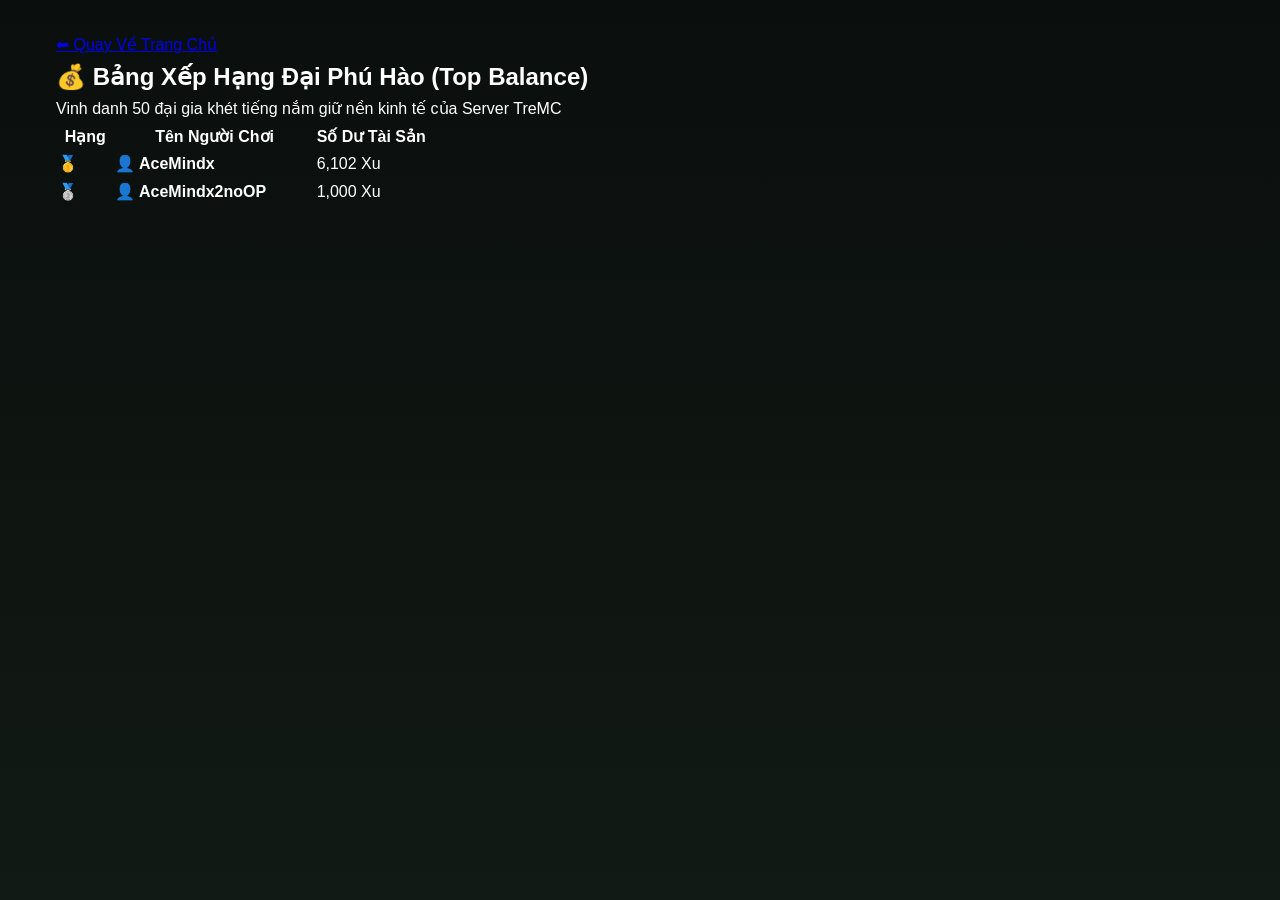
<file: pages/topbal.html>
<!DOCTYPE html>
<html lang="vi">
<head>
    <meta charset="UTF-8">
    <meta name="viewport" content="width=device-width, initial-scale=1.0">
    <title>Top Bal - Đại Phú Hào</title>
    <link rel="stylesheet" href="../css/style.css">
</head>
<body>
    <div class="dashboard-container">
        
        <header class="page-header">
            <a href="../index.html" class="btn-back">⬅ Quay Về Trang Chủ</a>
            <div class="page-title-box">
                <h2>💰 Bảng Xếp Hạng Đại Phú Hào (Top Balance)</h2>
                <p>Vinh danh 50 đại gia khét tiếng nắm giữ nền kinh tế của Server TreMC</p>
            </div>
        </header>

        <main class="table-wrapper">
            <table class="leaderboard-table">
                <thead>
                    <tr>
                        <th style="width: 15%; text-align: center;">Hạng</th>
                        <th style="width: 55%;">Tên Người Chơi</th>
                        <th style="width: 30%; text-align: right;">Số Dư Tài Sản</th>
                    </tr>
                </thead>
                <tbody id="leaderboard-body">
                    </tbody>
            </table>
        </main>
    </div>

    <script src="../js/Data.js"></script>

    <script>
        window.addEventListener('DOMContentLoaded', () => {
            const tbody = document.getElementById('leaderboard-body');
            
            // Kiểm tra lỗi file data
            if (typeof tremcData === 'undefined') {
                console.error("❌ Không tìm thấy biến tremcData từ file ../js/Data.js!");
                if (tbody) {
                    tbody.innerHTML = `<tr><td colspan="3" style="text-align: center; color: #ff5252; padding: 30px; font-weight: bold;">⚠️ Lỗi: Không thể kết nối đến cơ sở dữ liệu!</td></tr>`;
                }
                return;
            }

            const dataList = tremcData.topbal || [];

            // Kiểm tra dữ liệu rỗng
            if (dataList.length === 0) {
                tbody.innerHTML = `<tr><td colspan="3" style="text-align: center; color: #a4f43c; padding: 30px;">Chưa có dữ liệu xếp hạng tuần này.</td></tr>`;
                return;
            }

            // Duyệt data
            dataList.forEach((player, index) => {
                const rank = index + 1;
                let rankBadge = rank;
                let rowClass = "";

                // Gán class đặc biệt cho Top 3 để tạo hiệu ứng CSS riêng
                if (rank === 1) {
                    rankBadge = `🥇`;
                    rowClass = `class="rank-first"`;
                } else if (rank === 2) {
                    rankBadge = `🥈`;
                    rowClass = `class="rank-second"`;
                } else if (rank === 3) {
                    rankBadge = `🥉`;
                    rowClass = `class="rank-third"`;
                }

                const formattedMoney = player.money.toLocaleString() + " Xu";

                const row = document.createElement('tr');
                if (rowClass) row.setAttribute('class', rowClass.replace('class="', '').replace('"', ''));
                
                row.innerHTML = `
                    <td class="rank-col">${rankBadge}</td>
                    <td class="player-col">
                        <span class="player-avatar">👤</span> 
                        <strong>${player.player_name}</strong>
                    </td>
                    <td class="money-col">${formattedMoney}</td>
                `;
                tbody.appendChild(row);
            });
        });
    </script>
</body>
</html>
</file>
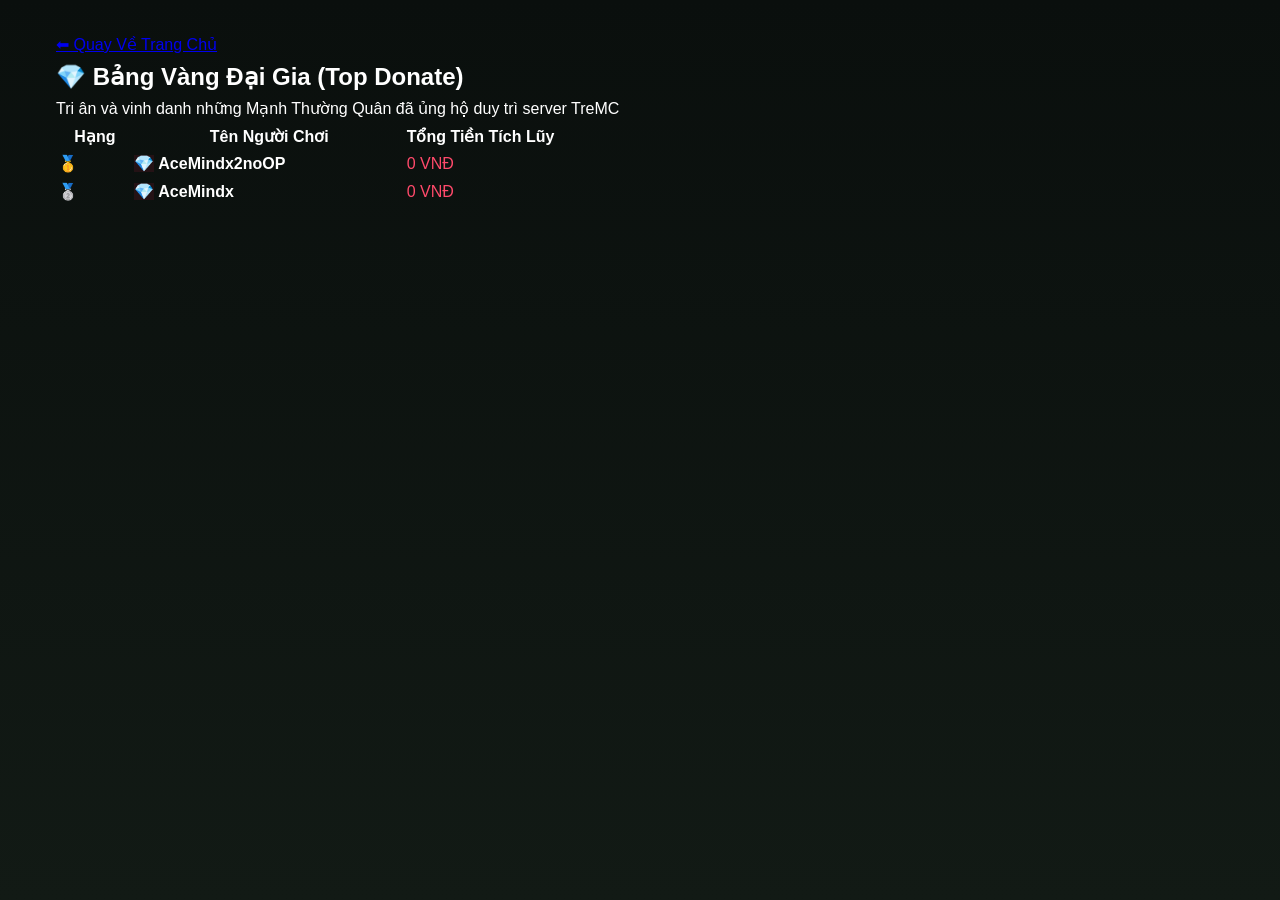
<file: pages/topdonate.html>
<!DOCTYPE html>
<html lang="vi">
<head>
    <meta charset="UTF-8">
    <meta name="viewport" content="width=device-width, initial-scale=1.0">
    <title>Top Nạp Thẻ - Vinh Danh Mạnh Thường Quân</title>
    <link rel="stylesheet" href="../css/style.css">
</head>
<body>
    <div class="dashboard-container">
        
        <header class="page-header">
            <a href="../index.html" class="btn-back">⬅ Quay Về Trang Chủ</a>
            <div class="page-title-box">
                <h2>💎 Bảng Vàng Đại Gia (Top Donate)</h2>
                <p>Tri ân và vinh danh những Mạnh Thường Quân đã ủng hộ duy trì server TreMC</p>
            </div>
        </header>

        <main class="table-wrapper">
            <table class="leaderboard-table">
                <thead>
                    <tr>
                        <th style="width: 15%; text-align: center;">Hạng</th>
                        <th style="width: 55%;">Tên Người Chơi</th>
                        <th style="width: 30%; text-align: right;">Tổng Tiền Tích Lũy</th>
                    </tr>
                </thead>
                <tbody id="leaderboard-body">
                    </tbody>
            </table>
        </main>
    </div>

    <script src="../js/Data.js"></script>

    <script>
        window.addEventListener('DOMContentLoaded', () => {
            const tbody = document.getElementById('leaderboard-body');
            
            // 1. Kiểm tra tính sẵn sàng của tệp cơ sở dữ liệu
            if (typeof tremcData === 'undefined') {
                console.error("❌ Không tìm thấy biến tremcData từ file ../js/Data.js!");
                if (tbody) {
                    tbody.innerHTML = `<tr><td colspan="3" style="text-align: center; color: #ff5252; padding: 30px; font-weight: bold;">⚠️ Lỗi: Không thể kết nối hệ thống dữ liệu nạp!</td></tr>`;
                }
                return;
            }

            // Lấy chính xác mảng dữ liệu nạp thẻ từ file Data.js như cũ của bạn
            const dataList = tremcData.topdonnet || []; 

            // 2. Kiểm tra nếu danh sách trống
            if (dataList.length === 0) {
                tbody.innerHTML = `<tr><td colspan="3" style="text-align: center; color: #a4f43c; padding: 30px;">Chưa có dữ liệu đóng góp trong tháng này.</td></tr>`;
                return;
            }

            // 3. Vòng lặp kết xuất dữ liệu lên bảng
            dataList.forEach((player, index) => {
                const rank = index + 1;
                let rankBadge = rank;
                let rowClass = "";

                // Gán class xếp hạng đặc biệt để nhận hiệu ứng CSS phát sáng
                if (rank === 1) {
                    rankBadge = `🥇`;
                    rowClass = `class="rank-first"`;
                } else if (rank === 2) {
                    rankBadge = `🥈`;
                    rowClass = `class="rank-second"`;
                } else if (rank === 3) {
                    rankBadge = `🥉`;
                    rowClass = `class="rank-third"`;
                }

                // Định dạng hiển thị tiền tệ VNĐ (Ví dụ từ 100000 thành 100,000 VNĐ)
                const formattedDonate = player.donnet.toLocaleString() + " VNĐ";

                const row = document.createElement('tr');
                if (rowClass) row.setAttribute('class', rowClass.replace('class="', '').replace('"', ''));
                
                row.innerHTML = `
                    <td class="rank-col">${rankBadge}</td>
                    <td class="player-col">
                        <span class="player-avatar" style="background: #241215; color: #f43f5e;">💎</span> 
                        <strong>${player.player_name}</strong>
                    </td>
                    <td class="money-col" style="color: #ff4a6b;">${formattedDonate}</td>
                `;
                tbody.appendChild(row);
            });
        });
    </script>
</body>
</html>
</file>
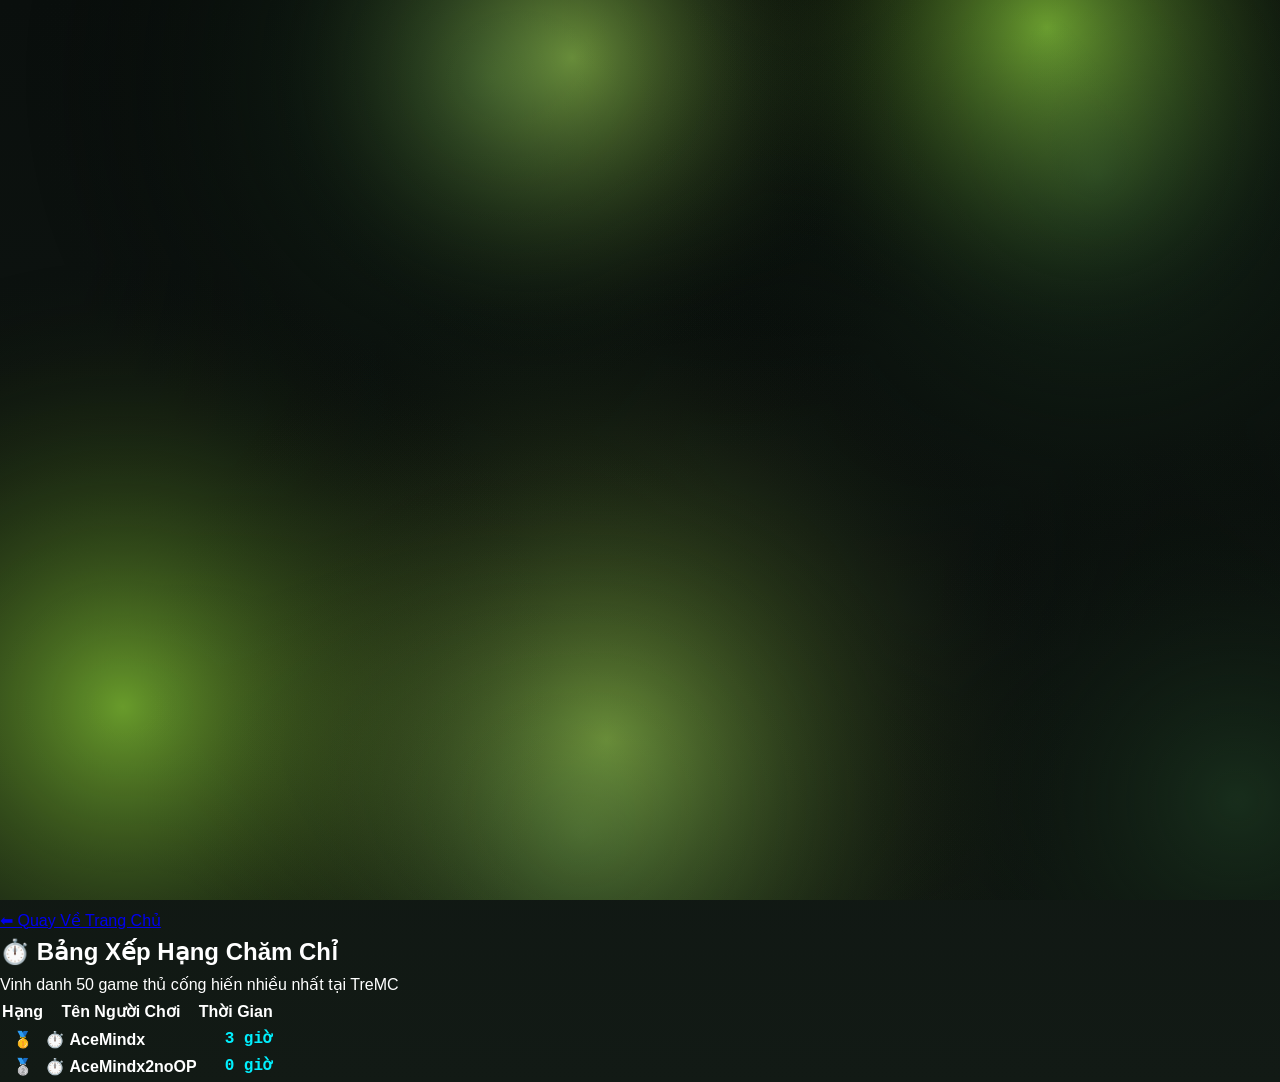
<file: pages/topplaytime.html>
<!DOCTYPE html>
<html lang="vi">
<head>
    <meta charset="UTF-8">
    <meta name="viewport" content="width=device-width, initial-scale=1.0">
    <title>Top Playtime - Dân Cày Chăm Chỉ</title>
    <link rel="stylesheet" href="../css/style.css">
    <link href="https://fonts.googleapis.com/css2?family=Plus+Jakarta+Sans:wght@400;600;800&display=swap" rel="stylesheet">
</head>
<body>
    <!-- Shader Background đồng bộ -->
    <canvas id="shader-canvas"></canvas>
    <div class="shader-overlay"></div>

    <div class="main-wrapper">
        <header class="page-header">
            <a href="../index.html" class="btn-back">⬅ Quay Về Trang Chủ</a>
            <div class="page-title-box">
                <h2>⏱️ Bảng Xếp Hạng Chăm Chỉ</h2>
                <p>Vinh danh 50 game thủ cống hiến nhiều nhất tại TreMC</p>
            </div>
        </header>

        <main class="table-wrapper">
            <table class="leaderboard-table">
                <thead>
                    <tr>
                        <th style="text-align: center;">Hạng</th>
                        <th>Tên Người Chơi</th>
                        <th style="text-align: right;">Thời Gian</th>
                    </tr>
                </thead>
                <tbody id="leaderboard-body"></tbody>
            </table>
        </main>
    </div>

    <script src="../js/shader.js"></script> <!-- Gọi shader -->
    <script src="../js/Data.js"></script>

    <script>
        window.addEventListener('DOMContentLoaded', () => {
            const tbody = document.getElementById('leaderboard-body');
            if (typeof tremcData === 'undefined') {
                tbody.innerHTML = `<tr><td colspan="3" style="text-align: center; color: #ff5252; padding: 30px;">⚠️ Lỗi tải dữ liệu!</td></tr>`;
                return;
            }

            const dataList = tremcData.topplaytime || [];
            if (dataList.length === 0) {
                tbody.innerHTML = `<tr><td colspan="3" style="text-align: center; color: var(--primary); padding: 30px;">Chưa có dữ liệu.</td></tr>`;
                return;
            }

            dataList.forEach((player, index) => {
                const rank = index + 1;
                let rankBadge = rank;
                let rowClass = "";

                if (rank === 1) { rankBadge = `🥇`; rowClass = "rank-first"; }
                else if (rank === 2) { rankBadge = `🥈`; rowClass = "rank-second"; }
                else if (rank === 3) { rankBadge = `🥉`; rowClass = "rank-third"; }

                const row = document.createElement('tr');
                if (rowClass) row.className = rowClass;
                
                row.innerHTML = `
                    <td style="text-align: center; font-weight: 800;">${rankBadge}</td>
                    <td>
                        <span class="player-avatar">⏱️</span> 
                        <strong>${player.player_name}</strong>
                    </td>
                    <td style="text-align: right; color: #00f0ff; font-family: monospace; font-weight: bold;">${player.timePlayer} giờ</td>
                `;
                tbody.appendChild(row);
            });
        });
    </script>
</body>
</html>
</file>
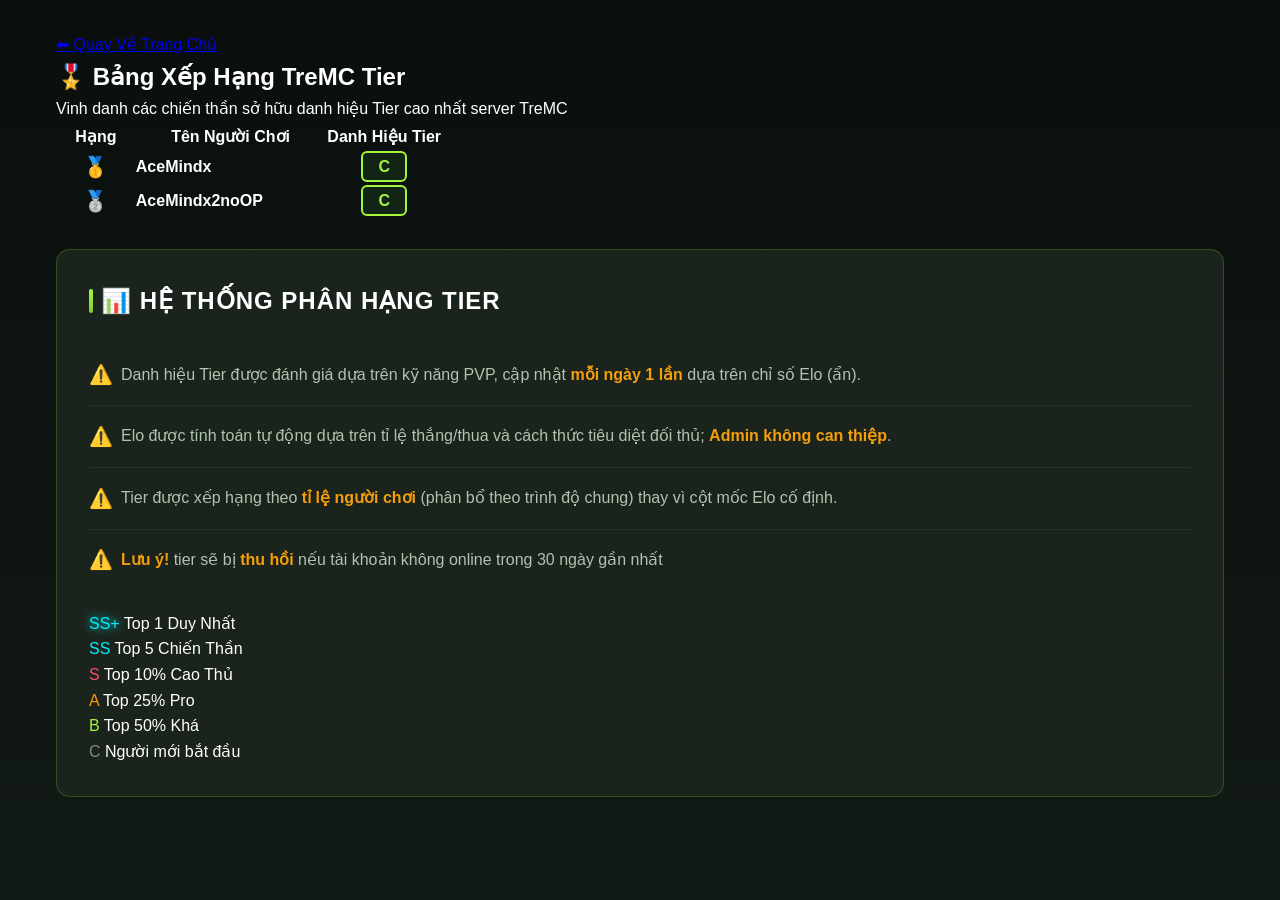
<file: pages/toptier.html>
<!DOCTYPE html>
<html lang="vi">
<head>
    <meta charset="UTF-8">
    <meta name="viewport" content="width=device-width, initial-scale=1.0">
    <title>Top Tier - Cao Thủ Chiến Thần</title>
    <link rel="stylesheet" href="../css/style.css">
</head>
<body>
    <div class="dashboard-container">
        
        <header class="page-header">
            <a href="../index.html" class="btn-back">⬅ Quay Về Trang Chủ</a>
            <div class="page-title-box">
                <h2>🎖️ Bảng Xếp Hạng TreMC Tier</h2>
                <p>Vinh danh các chiến thần sở hữu danh hiệu Tier cao nhất server TreMC</p>
            </div>
        </header>

        <main class="table-wrapper">
            <table class="leaderboard-table">
                <thead>
                    <tr>
                        <th style="width: 20%; text-align: center;">Hạng</th>
                        <th style="width: 50%;">Tên Người Chơi</th>
                        <th style="width: 30%; text-align: center;">Danh Hiệu Tier</th>
                    </tr>
                </thead>
                <tbody id="leaderboard-body">
                </tbody>
            </table>
        </main>

        <section class="content-block" style="margin-top: 30px;">
            <h2 class="section-title">📊 Hệ Thống Phân Hạng Tier</h2>
            
            <ul class="rules-list" style="margin-bottom: 20px;">
                <li>Danh hiệu Tier được đánh giá dựa trên kỹ năng PVP, cập nhật <strong>mỗi ngày 1 lần</strong> dựa trên chỉ số Elo (ẩn).</li>
                <li>Elo được tính toán tự động dựa trên tỉ lệ thắng/thua và cách thức tiêu diệt đối thủ; <strong>Admin không can thiệp</strong>.</li>
                <li>Tier được xếp hạng theo <strong>tỉ lệ người chơi</strong> (phân bổ theo trình độ chung) thay vì cột mốc Elo cố định.</li>
                <li><strong>Lưu ý!</strong> tier sẽ bị <strong>thu hồi</strong> nếu tài khoản không online trong 30 ngày gần nhất</li>
            </ul>

            <div class="tier-guide-grid">
                <div class="tier-item">
                    <span class="tier-tag" style="color: #00f0ff; text-shadow: 0 0 8px #00f0ff;">SS+</span> 
                    <span>Top 1 Duy Nhất</span>
                </div>
                <div class="tier-item">
                    <span class="tier-tag" style="color: #00f0ff;">SS</span> 
                    <span>Top 5 Chiến Thần</span>
                </div>
                <div class="tier-item">
                    <span class="tier-tag" style="color: #ff4a6b;">S</span> 
                    <span>Top 10% Cao Thủ</span>
                </div>
                <div class="tier-item">
                    <span class="tier-tag" style="color: #ff9800;">A</span> 
                    <span>Top 25% Pro</span>
                </div>
                <div class="tier-item">
                    <span class="tier-tag" style="color: #a4f43c;">B</span> 
                    <span>Top 50% Khá</span>
                </div>
                <div class="tier-item">
                    <span class="tier-tag" style="color: #888;">C</span> 
                    <span>Người mới bắt đầu</span>
                </div>
            </div>
        </section>
    </div>

    <script src="../js/Data.js"></script>
    <script>
        window.addEventListener('DOMContentLoaded', () => {
            const tbody = document.getElementById('leaderboard-body');
            const dataList = (typeof tremcData !== 'undefined') ? tremcData.toptier : [];

            if (!dataList || dataList.length === 0) {
                tbody.innerHTML = `<tr><td colspan="3" style="text-align: center; color: #a4f43c; padding: 30px;">Chưa có dữ liệu xếp hạng Tier.</td></tr>`;
                return;
            }

            dataList.forEach((player, index) => {
                const rank = index + 1;
                let rankBadge = rank;
                if (rank === 1) rankBadge = `🥇`;
                else if (rank === 2) rankBadge = `🥈`;
                else if (rank === 3) rankBadge = `🥉`;

                const row = document.createElement('tr');
                row.innerHTML = `
                    <td style="text-align: center; font-size: 20px;">${rankBadge}</td>
                    <td><strong>${player.player_name}</strong></td>
                    <td style="text-align: center;">
                        <span style="padding: 5px 15px; background: #122415; color: #a4f43c; font-size: 16px; font-weight: 900; border-radius: 6px; border: 2px solid #a4f43c;">${player.rank || "C"}</span>
                    </td>
                `;
                tbody.appendChild(row);
            });
        });
    </script>
</body>
</html>
</file>
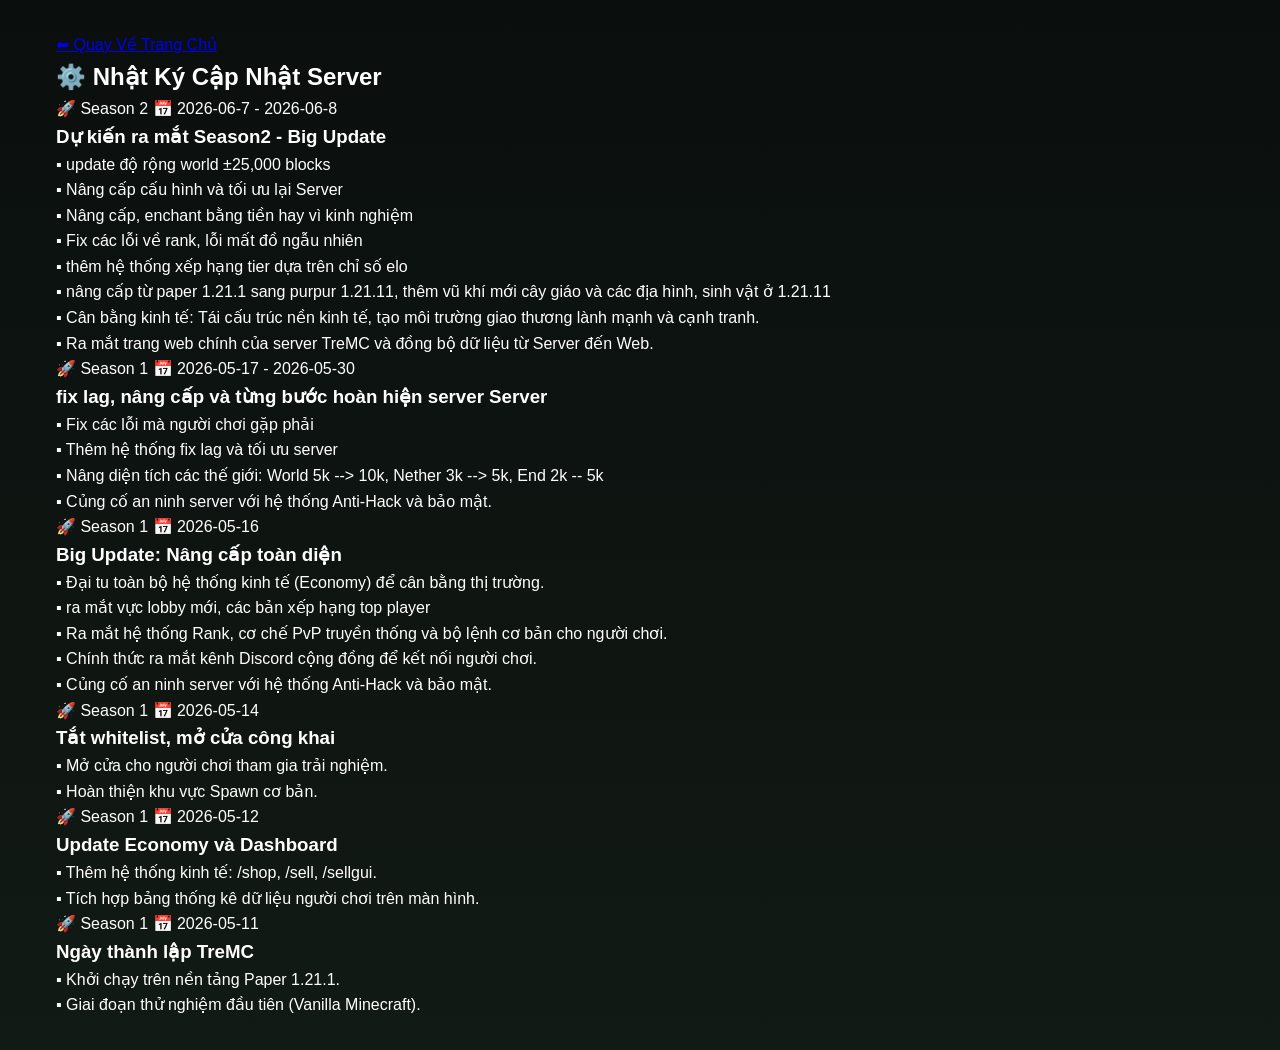
<file: pages/updates.html>
<!DOCTYPE html>
<html lang="vi">
<head>
    <meta charset="UTF-8">
    <meta name="viewport" content="width=device-width, initial-scale=1.0">
    <title>Nhật Ký Cập Nhật - TreMC</title>
    <link rel="stylesheet" href="../css/style.css">
</head>
<body>
    <div class="dashboard-container">
        <header class="page-header">
            <a href="../index.html" class="btn-back">⬅ Quay Về Trang Chủ</a>
            <div class="page-title-box">
                <h2>⚙️ Nhật Ký Cập Nhật Server</h2>
            </div>
        </header>

        <main class="changelog-container" id="changelog-list"></main>
    </div>

    <script type="module">
        import { changelogData } from '../js/changelog.js';

        const container = document.getElementById('changelog-list');
        
        container.innerHTML = changelogData.map(item => `
            <div class="update-block-card">
                <div class="block-card-header">
                    <span class="block-version">🚀 Season ${item.season}</span>
                    <span class="block-date">📅 ${item.date}</span>
                </div>
                <h3 class="block-title">${item.title}</h3>
                <div class="block-content">
                    ${item.changes.map(c => `<div class="content-item"><span class="bullet">▪</span> ${c}</div>`).join('')}
                </div>
            </div>
        `).join('');
    </script>
</body>
</html>
</file>
<file: css/style.css>
/* ============================================
   TREMC - STYLE.CSS
   Modern, Responsive, Gaming-Themed Design
   ============================================ */

/* ========== ROOT VARIABLES ========== */
:root {
    /* Primary Colors */
    --primary-green: #a4f43c;
    --primary-green-dark: #8ac932;
    --primary-green-light: #bbf754;
    --primary-green-glow: rgba(164, 244, 60, 0.4);
    
    /* Background Colors */
    --bg-primary: #0a0f0d;
    --bg-secondary: #121a15;
    --bg-card: #1a241c;
    --bg-card-hover: #222f25;
    --bg-gradient-start: #0a0f0d;
    --bg-gradient-end: #121a15;
    
    /* Text Colors */
    --text-primary: #ffffff;
    --text-secondary: #b0c4af;
    --text-muted: #6b7a6f;
    --text-accent: #a4f43c;
    
    /* Border Colors */
    --border-color: rgba(164, 244, 60, 0.2);
    --border-light: rgba(255, 255, 255, 0.1);
    
    /* Special Colors */
    --discord-color: #5865f2;
    --danger-color: #ef4444;
    --warning-color: #f59e0b;
    --success-color: #22c55e;
    
    /* Spacing */
    --spacing-xs: 4px;
    --spacing-sm: 8px;
    --spacing-md: 16px;
    --spacing-lg: 24px;
    --spacing-xl: 32px;
    --spacing-2xl: 48px;
    
    /* Border Radius */
    --radius-sm: 6px;
    --radius-md: 10px;
    --radius-lg: 14px;
    --radius-xl: 20px;
    --radius-full: 9999px;
    
    /* Shadows */
    --shadow-sm: 0 2px 8px rgba(0, 0, 0, 0.3);
    --shadow-md: 0 4px 16px rgba(0, 0, 0, 0.4);
    --shadow-lg: 0 8px 32px rgba(0, 0, 0, 0.5);
    --shadow-glow: 0 0 30px var(--primary-green-glow);
    --shadow-glow-lg: 0 0 60px var(--primary-green-glow);
    
    /* Transitions */
    --transition-fast: 0.15s ease;
    --transition-normal: 0.3s ease;
    --transition-slow: 0.5s ease;
    
    /* Container Width */
    --container-max: 1200px;
}

/* ========== RESET & BASE ========== */
*, *::before, *::after {
    margin: 0;
    padding: 0;
    box-sizing: border-box;
}

html {
    font-size: 16px;
    scroll-behavior: smooth;
}

body {
    font-family: 'Segoe UI', 'Roboto', 'Helvetica Neue', Arial, sans-serif;
    background: linear-gradient(180deg, var(--bg-gradient-start) 0%, var(--bg-gradient-end) 100%);
    color: var(--text-primary);
    line-height: 1.6;
    min-height: 100vh;
    overflow-x: hidden;
}

/* ========== UTILITY CLASSES ========== */
.section-title {
    font-size: 1.5rem;
    font-weight: 700;
    color: var(--text-primary);
    margin-bottom: var(--spacing-lg);
    display: flex;
    align-items: center;
    gap: var(--spacing-sm);
    text-transform: uppercase;
    letter-spacing: 1px;
}

.section-title::before {
    content: '';
    width: 4px;
    height: 24px;
    background: linear-gradient(180deg, var(--primary-green) 0%, var(--primary-green-dark) 100%);
    border-radius: var(--radius-sm);
}

/* ========== MAIN CONTAINER ========== */
.dashboard-container {
    max-width: var(--container-max);
    margin: 0 auto;
    padding: var(--spacing-xl) var(--spacing-md);
    min-height: 100vh;
}

/* ========== HEADER ========== */
.main-header {
    text-align: center;
    padding: var(--spacing-2xl) var(--spacing-md);
    margin-bottom: var(--spacing-2xl);
    background: linear-gradient(180deg, rgba(164, 244, 60, 0.05) 0%, transparent 100%);
    border-radius: var(--radius-xl);
    border: 1px solid var(--border-color);
    position: relative;
    overflow: hidden;
}

.main-header::before {
    content: '';
    position: absolute;
    top: 0;
    left: 50%;
    transform: translateX(-50%);
    width: 300px;
    height: 4px;
    background: linear-gradient(90deg, transparent, var(--primary-green), transparent);
    border-radius: var(--radius-full);
}

.server-logo {
    display: flex;
    align-items: center;
    justify-content: center;
    gap: var(--spacing-md);
    margin-bottom: var(--spacing-sm);
}

.logo-img {
    width: 72px;
    height: 72px;
    object-fit: cover;
    border-radius: var(--radius-md);
    border: 2px solid var(--border-color);
    box-shadow: var(--shadow-md);
    transition: var(--transition-normal);
}

.logo-img:hover {
    border-color: var(--primary-green);
    box-shadow: var(--shadow-glow);
    transform: scale(1.05);
}

.logo-text {
    font-size: 3rem;
    font-weight: 800;
    background: linear-gradient(135deg, var(--primary-green) 0%, var(--primary-green-light) 100%);
    -webkit-background-clip: text;
    -webkit-text-fill-color: transparent;
    background-clip: text;
    text-shadow: 0 0 40px var(--primary-green-glow);
    letter-spacing: 2px;
}

.server-slogan {
    font-size: 1.1rem;
    color: var(--text-secondary);
    margin-bottom: var(--spacing-xl);
}

/* ========== CONNECTION HUB ========== */
.connection-hub {
    display: flex;
    flex-wrap: wrap;
    gap: var(--spacing-md);
    justify-content: center;
    margin-top: var(--spacing-xl);
}

.hub-box {
    display: flex;
    align-items: center;
    gap: var(--spacing-md);
    padding: var(--spacing-md) var(--spacing-lg);
    background: var(--bg-card);
    border: 1px solid var(--border-color);
    border-radius: var(--radius-lg);
    cursor: pointer;
    transition: var(--transition-normal);
    min-width: 280px;
    position: relative;
    overflow: hidden;
}

.hub-box::before {
    content: '';
    position: absolute;
    top: 0;
    left: 0;
    width: 4px;
    height: 100%;
    background: var(--primary-green);
    transition: var(--transition-normal);
}

.hub-box:hover {
    border-color: var(--primary-green);
    box-shadow: var(--shadow-glow);
    transform: translateY(-2px);
}

.hub-box:hover::before {
    width: 6px;
    box-shadow: 0 0 20px var(--primary-green);
}

.hub-icon {
    font-size: 2rem;
    filter: drop-shadow(0 0 10px var(--primary-green-glow));
}

.hub-details {
    flex: 1;
    text-align: left;
}

.hub-label {
    display: block;
    font-size: 0.7rem;
    text-transform: uppercase;
    letter-spacing: 1px;
    color: var(--text-muted);
    margin-bottom: 2px;
}

.hub-value {
    font-size: 1rem;
    color: var(--text-primary);
    font-weight: 600;
}

.btn-hub-action {
    padding: var(--spacing-sm) var(--spacing-lg);
    background: rgba(164, 244, 60, 0.1);
    color: var(--primary-green);
    border: 1px solid var(--primary-green);
    border-radius: var(--radius-md);
    font-size: 0.8rem;
    font-weight: 700;
    text-transform: uppercase;
    letter-spacing: 1px;
    cursor: pointer;
    transition: var(--transition-normal);
    white-space: nowrap;
}

.btn-hub-action:hover {
    background: var(--primary-green);
    color: #000;
    box-shadow: 0 0 20px var(--primary-green-glow);
}

/* Discord Box Special Styling */
.discord-box {
    border-color: rgba(88, 101, 242, 0.3);
}

.discord-box::before {
    background: var(--discord-color);
}

.discord-box:hover {
    border-color: var(--discord-color);
    box-shadow: 0 0 30px rgba(88, 101, 242, 0.4);
}

.discord-box .btn-hub-action {
    background: rgba(88, 101, 242, 0.1);
    color: var(--discord-color);
    border-color: var(--discord-color);
}

.discord-box .btn-hub-action:hover {
    background: var(--discord-color);
    color: #fff;
    box-shadow: 0 0 20px rgba(88, 101, 242, 0.6);
}

/* ========== MENU GRID ========== */
.menu-grid {
    display: grid;
    grid-template-columns: repeat(auto-fit, minmax(340px, 1fr));
    gap: var(--spacing-lg);
    margin-bottom: var(--spacing-2xl);
}

.menu-card {
    display: flex;
    align-items: center;
    gap: var(--spacing-lg);
    padding: var(--spacing-lg);
    background: var(--bg-card);
    border: 1px solid var(--border-color);
    border-radius: var(--radius-lg);
    text-decoration: none;
    transition: var(--transition-normal);
    position: relative;
    overflow: hidden;
}

.menu-card::before {
    content: '';
    position: absolute;
    top: 0;
    left: 0;
    width: 100%;
    height: 3px;
    background: linear-gradient(90deg, var(--primary-green), var(--primary-green-light));
    transform: scaleX(0);
    transform-origin: left;
    transition: var(--transition-normal);
}

.menu-card:hover {
    border-color: var(--primary-green);
    box-shadow: var(--shadow-glow);
    transform: translateY(-4px);
    background: var(--bg-card-hover);
}

.menu-card:hover::before {
    transform: scaleX(1);
}

.card-icon {
    font-size: 3rem;
    min-width: 80px;
    height: 80px;
    display: flex;
    align-items: center;
    justify-content: center;
    background: rgba(164, 244, 60, 0.1);
    border-radius: var(--radius-md);
    border: 1px solid var(--border-color);
    transition: var(--transition-normal);
}

.menu-card:hover .card-icon {
    background: rgba(164, 244, 60, 0.2);
    border-color: var(--primary-green);
    transform: rotate(5deg) scale(1.1);
}

.card-body {
    flex: 1;
    min-width: 0;
}

.card-body h3 {
    font-size: 1.1rem;
    font-weight: 700;
    color: var(--text-primary);
    margin-bottom: var(--spacing-xs);
    line-height: 1.4;
}

.card-body p {
    font-size: 0.9rem;
    color: var(--text-secondary);
    line-height: 1.5;
}

.arrow-go {
    font-size: 1.5rem;
    color: var(--primary-green);
    transition: var(--transition-normal);
    opacity: 0.7;
}

.menu-card:hover .arrow-go {
    transform: translateX(5px);
    opacity: 1;
}

/* Admin Card Special Styling */
.admin-card {
    border-color: rgba(239, 68, 68, 0.3);
}

.admin-card::before {
    background: linear-gradient(90deg, var(--danger-color), #dc2626);
}

.admin-card .card-icon {
    background: rgba(239, 68, 68, 0.1);
}

.admin-card:hover {
    border-color: var(--danger-color);
    box-shadow: 0 0 30px rgba(239, 68, 68, 0.3);
}

/* ========== INFO BLOCK SECTION ========== */
.info-block-section {
    margin-bottom: var(--spacing-2xl);
}

.info-container {
    display: grid;
    gap: var(--spacing-xl);
}

.about-server-box,
.gallery-server-box {
    padding: var(--spacing-xl);
    background: var(--bg-card);
    border: 1px solid var(--border-color);
    border-radius: var(--radius-lg);
}

.about-text {
    color: var(--text-secondary);
    font-size: 0.95rem;
    line-height: 1.8;
    margin-bottom: var(--spacing-md);
}

.about-text:last-child {
    margin-bottom: 0;
}

.about-text strong {
    color: var(--primary-green);
}

/* Gallery */
.image-grid {
    display: grid;
    grid-template-columns: repeat(auto-fit, minmax(280px, 1fr));
    gap: var(--spacing-md);
    margin-top: var(--spacing-md);
}

.gallery-item {
    position: relative;
    border-radius: var(--radius-md);
    overflow: hidden;
    border: 1px solid var(--border-color);
    transition: var(--transition-normal);
}

.gallery-item:hover {
    border-color: var(--primary-green);
    transform: scale(1.02);
    box-shadow: var(--shadow-glow);
}

.gallery-item img {
    width: 100%;
    height: 200px;
    object-fit: cover;
    display: block;
    transition: var(--transition-slow);
}

.gallery-item:hover img {
    transform: scale(1.1);
}

.img-caption {
    position: absolute;
    bottom: 0;
    left: 0;
    right: 0;
    padding: var(--spacing-md);
    background: linear-gradient(transparent, rgba(0, 0, 0, 0.9));
    color: var(--text-primary);
    font-size: 0.85rem;
    text-align: center;
}

/* ========== GUIDE BLOCK SECTION ========== */
.guide-block-section {
    margin-bottom: var(--spacing-2xl);
}

.guide-grid {
    display: grid;
    grid-template-columns: repeat(auto-fit, minmax(320px, 1fr));
    gap: var(--spacing-xl);
}

.guide-card {
    background: var(--bg-card);
    border: 1px solid var(--border-color);
    border-radius: var(--radius-lg);
    overflow: hidden;
    transition: var(--transition-normal);
}

.guide-card:hover {
    border-color: var(--primary-green);
    box-shadow: var(--shadow-glow);
    transform: translateY(-2px);
}

.guide-card-header {
    display: flex;
    align-items: center;
    gap: var(--spacing-md);
    padding: var(--spacing-lg);
    background: rgba(164, 244, 60, 0.05);
    border-bottom: 1px solid var(--border-color);
}

.guide-platform-icon {
    font-size: 1.8rem;
}

.guide-card-header h3 {
    font-size: 1.1rem;
    font-weight: 700;
    color: var(--text-primary);
}

.guide-image-container {
    width: 100%;
    padding: var(--spacing-md);
    background: var(--bg-secondary);
}

.guide-image-container img {
    width: 100%;
    height: auto;
    border-radius: var(--radius-md);
    border: 1px solid var(--border-color);
    display: block;
}

.guide-mini-desc {
    padding: var(--spacing-lg);
    font-size: 0.9rem;
    color: var(--text-secondary);
    line-height: 1.7;
    border-top: 1px solid var(--border-color);
}

.highlight-code {
    display: inline-block;
    padding: 2px 8px;
    background: rgba(164, 244, 60, 0.15);
    color: var(--primary-green);
    border-radius: var(--radius-sm);
    font-family: 'Consolas', 'Monaco', monospace;
    font-size: 0.85rem;
    margin: 0 2px;
}

/* ========== ADDITIONAL INFO WRAPPER ========== */
.additional-info-wrapper {
    display: grid;
    gap: var(--spacing-xl);
}

.content-block {
    padding: var(--spacing-xl);
    background: var(--bg-card);
    border: 1px solid var(--border-color);
    border-radius: var(--radius-lg);
    transition: var(--transition-normal);
}

.content-block:hover {
    border-color: var(--primary-green);
}

/* ========== RULES LIST ========== */
.rules-list {
    list-style: none;
    margin-top: var(--spacing-md);
}

.rules-list li {
    padding: var(--spacing-md) 0;
    padding-left: var(--spacing-xl);
    position: relative;
    color: var(--text-secondary);
    line-height: 1.8;
    border-bottom: 1px solid rgba(255, 255, 255, 0.05);
}

.rules-list li:last-child {
    border-bottom: none;
}

.rules-list li::before {
    content: '⚠️';
    position: absolute;
    left: 0;
    top: 50%;
    transform: translateY(-50%);
    font-size: 1.2rem;
}

.rules-list li strong {
    color: var(--warning-color);
}

/* ========== COMMANDS GRID ========== */
.commands-grid {
    display: grid;
    grid-template-columns: repeat(auto-fill, minmax(280px, 1fr));
    gap: var(--spacing-md);
    margin-top: var(--spacing-md);
}

.commands-grid div {
    padding: var(--spacing-md);
    background: var(--bg-secondary);
    border: 1px solid var(--border-light);
    border-radius: var(--radius-md);
    font-family: 'Consolas', 'Monaco', monospace;
    font-size: 0.9rem;
    color: var(--text-secondary);
    transition: var(--transition-normal);
    display: flex;
    flex-wrap: wrap;
    gap: var(--spacing-sm);
    align-items: center;
}

.commands-grid div:hover {
    border-color: var(--primary-green);
    background: rgba(164, 244, 60, 0.05);
    transform: translateX(5px);
}

.commands-grid code {
    color: var(--primary-green);
    font-weight: 600;
}

/* ========== RESPONSIVE DESIGN ========== */

/* Large Desktop */
@media (min-width: 1400px) {
    .dashboard-container {
        padding: var(--spacing-2xl) var(--spacing-xl);
    }
}

/* Tablet */
@media (max-width: 1024px) {
    .logo-text {
        font-size: 2.5rem;
    }
    
    .hub-box {
        min-width: 260px;
        padding: var(--spacing-md);
    }
    
    .menu-grid {
        grid-template-columns: repeat(auto-fit, minmax(300px, 1fr));
    }
}

/* Mobile Landscape */
@media (max-width: 768px) {
    :root {
        --spacing-xl: 24px;
        --spacing-2xl: 32px;
    }
    
    html {
        font-size: 15px;
    }
    
    .dashboard-container {
        padding: var(--spacing-lg) var(--spacing-md);
    }
    
    .main-header {
        padding: var(--spacing-xl) var(--spacing-md);
    }
    
    .logo-img {
        width: 56px;
        height: 56px;
    }
    
    .logo-text {
        font-size: 2rem;
    }
    
    .server-slogan {
        font-size: 0.95rem;
    }
    
    .connection-hub {
        flex-direction: column;
        align-items: stretch;
    }
    
    .hub-box {
        min-width: auto;
        padding: var(--spacing-md);
    }
    
    .menu-grid {
        grid-template-columns: 1fr;
        gap: var(--spacing-md);
    }
    
    .menu-card {
        padding: var(--spacing-md);
    }
    
    .card-icon {
        font-size: 2.5rem;
        min-width: 64px;
        height: 64px;
    }
    
    .card-body h3 {
        font-size: 1rem;
    }
    
    .card-body p {
        font-size: 0.85rem;
    }
    
    .section-title {
        font-size: 1.25rem;
    }
    
    .guide-grid {
        grid-template-columns: 1fr;
    }
    
    .commands-grid {
        grid-template-columns: 1fr;
    }
}

/* Mobile Portrait */
@media (max-width: 480px) {
    html {
        font-size: 14px;
    }
    
    .dashboard-container {
        padding: var(--spacing-md) var(--spacing-sm);
    }
    
    .main-header {
        padding: var(--spacing-lg) var(--spacing-sm);
        margin-bottom: var(--spacing-xl);
    }
    
    .server-logo {
        flex-direction: column;
        gap: var(--spacing-sm);
    }
    
    .logo-img {
        width: 48px;
        height: 48px;
    }
    
    .logo-text {
        font-size: 1.75rem;
    }
    
    .hub-details {
        flex: none;
    }
    
    .hub-value {
        font-size: 0.9rem;
    }
    
    .btn-hub-action {
        padding: var(--spacing-sm) var(--spacing-md);
        font-size: 0.75rem;
    }
    
    .menu-card {
        flex-direction: column;
        text-align: center;
        gap: var(--spacing-md);
    }
    
    .card-icon {
        margin: 0 auto;
    }
    
    .arrow-go {
        display: none;
    }
    
    .section-title {
        font-size: 1.1rem;
        flex-direction: column;
        text-align: center;
    }
    
    .about-server-box,
    .gallery-server-box,
    .content-block {
        padding: var(--spacing-md);
    }
    
    .about-text,
    .guide-mini-desc {
        font-size: 0.85rem;
    }
    
    .image-grid {
        grid-template-columns: 1fr;
    }
    
    .gallery-item img {
        height: 180px;
    }
}

/* ========== ANIMATIONS ========== */
@keyframes fadeIn {
    from {
        opacity: 0;
        transform: translateY(20px);
    }
    to {
        opacity: 1;
        transform: translateY(0);
    }
}

@keyframes pulseGlow {
    0%, 100% {
        box-shadow: 0 0 20px var(--primary-green-glow);
    }
    50% {
        box-shadow: 0 0 40px var(--primary-green-glow);
    }
}

@keyframes slideIn {
    from {
        transform: translateX(-20px);
        opacity: 0;
    }
    to {
        transform: translateX(0);
        opacity: 1;
    }
}

/* Apply animation to main elements */
.main-header {
    animation: fadeIn 0.6s ease-out;
}

.menu-card {
    animation: fadeIn 0.6s ease-out;
    animation-delay: calc(var(--menu-card-index, 0) * 0.1s);
}

.content-block {
    animation: fadeIn 0.5s ease-out;
}

/* ========== SCROLLBAR STYLING ========== */
::-webkit-scrollbar {
    width: 10px;
}

::-webkit-scrollbar-track {
    background: var(--bg-primary);
}

::-webkit-scrollbar-thumb {
    background: var(--bg-card);
    border-radius: var(--radius-full);
    border: 2px solid var(--bg-primary);
}

::-webkit-scrollbar-thumb:hover {
    background: var(--primary-green-dark);
    border-color: var(--bg-primary);
}

/* ========== FOCUS STYLES ========== */
a:focus-visible,
button:focus-visible {
    outline: 2px solid var(--primary-green);
    outline-offset: 2px;
    border-radius: var(--radius-sm);
}

/* ========== SELECTION STYLES ========== */
::selection {
    background: var(--primary-green);
    color: #000;
}

/* ========== PRINT STYLES ========== */
@media print {
    .connection-hub,
    .menu-card,
    .guide-block-section {
        display: none;
    }
    
    body {
        background: #fff;
        color: #000;
    }
    
    .dashboard-container {
        max-width: 100%;
        padding: 0;
    }
}
</file>
